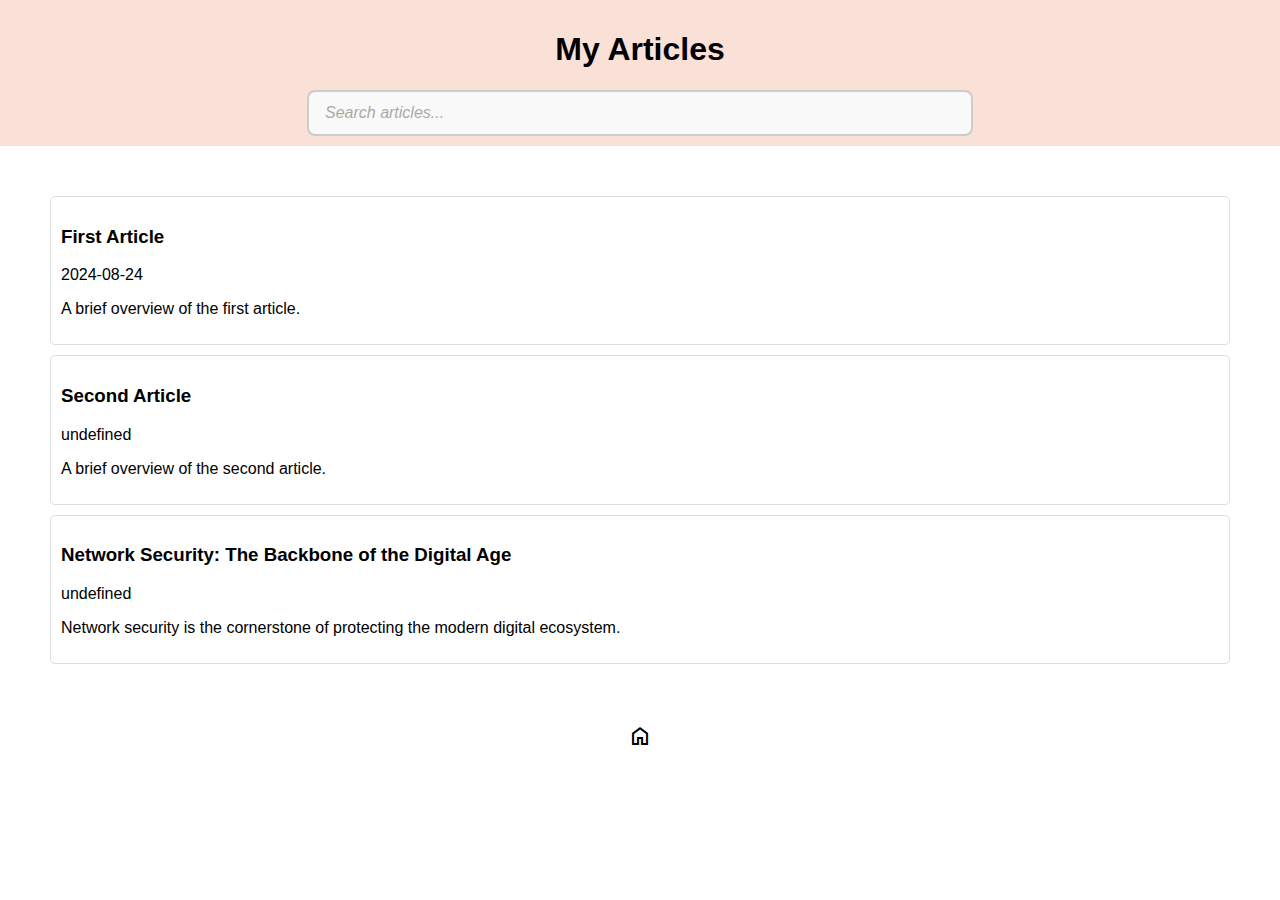
<file: articles/index.html>
<!DOCTYPE html>
<html lang="en">
<head>
    <meta charset="UTF-8">
    <meta name="viewport" content="width=device-width, initial-scale=1.0">
    <title>Home Page</title>
    <link rel="stylesheet" href="styles.css">
    <link rel="stylesheet" href="https://fonts.googleapis.com/css2?family=Material+Symbols+Outlined:opsz,wght,FILL,GRAD@24,400,0,0" />
    <link rel="preconnect" href="https://fonts.googleapis.com">
    <link rel="preconnect" href="https://fonts.gstatic.com" crossorigin>
    <link href="https://fonts.googleapis.com/css2?family=Inconsolata:wght@200..900&family=Open+Sans:ital,wght@0,300..800;1,300..800&display=swap" rel="stylesheet">
</head>
<body>
    <header>
        <h1>My Articles</h1>
        

        <input type="text" id="search-bar" placeholder="Search articles..." oninput="searchArticles()">

        
    </header>
    <main>
        <div id="article-list"></div>
    </main>
    <footer>
        <a href="https://octi3.github.io/folio/"> <span class="material-symbols-outlined">home</span></a>
    </footer>
    <script src="articles.js"></script>
    <script src="index.js"></script>
</body>
</html>
</file>
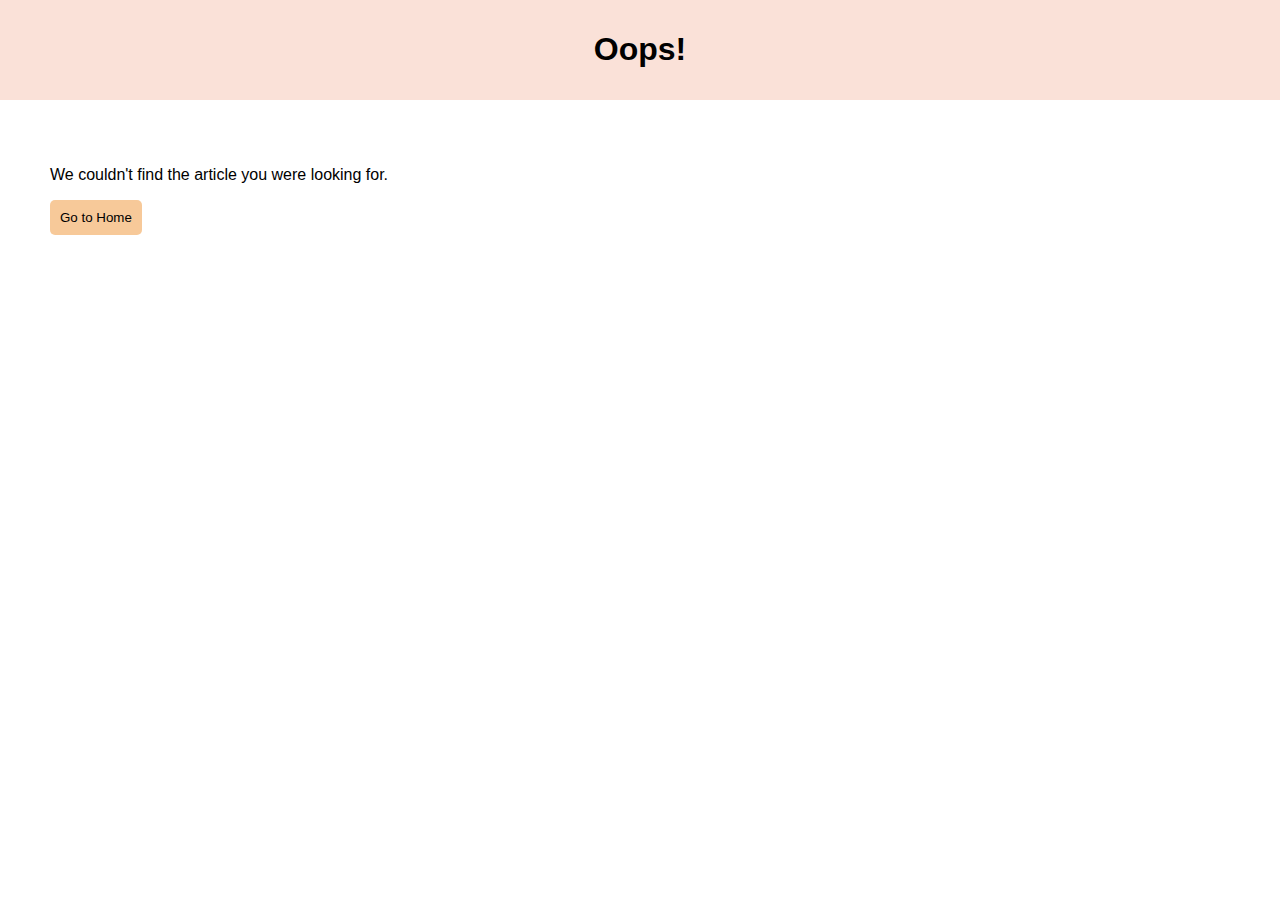
<file: article.html>
<!DOCTYPE html>
<html lang="en">
<head>
    <meta charset="UTF-8">
    <meta name="viewport" content="width=device-width, initial-scale=1.0">
    <title>Article</title>
    <link rel="stylesheet" href="tyles.css">
    <link rel="stylesheet" href="https://fonts.googleapis.com/css2?family=Material+Symbols+Outlined:opsz,wght,FILL,GRAD@24,400,0,0" />
    <link rel="preconnect" href="https://fonts.googleapis.com">
    <link rel="preconnect" href="https://fonts.gstatic.com" crossorigin>
    <link href="https://fonts.googleapis.com/css2?family=Inconsolata:wght@200..900&family=Open+Sans:ital,wght@0,300..800;1,300..800&display=swap" rel="stylesheet">
</head>
<body>
    <header>
        <button onclick="goHome()">
            <span class="material-symbols-outlined">
            arrow_back
            </span>
        </button>
    </header>
    <main>
        <div id="article-container">            
            <h1 id="article-title"></h1>
            <div id="card-date"></div>
            <div id="article-content"></div>
        </div>
    </main>
    <script src="articles.js"></script>
    <script src="article.js"></script>
</body>
</html>
</file>
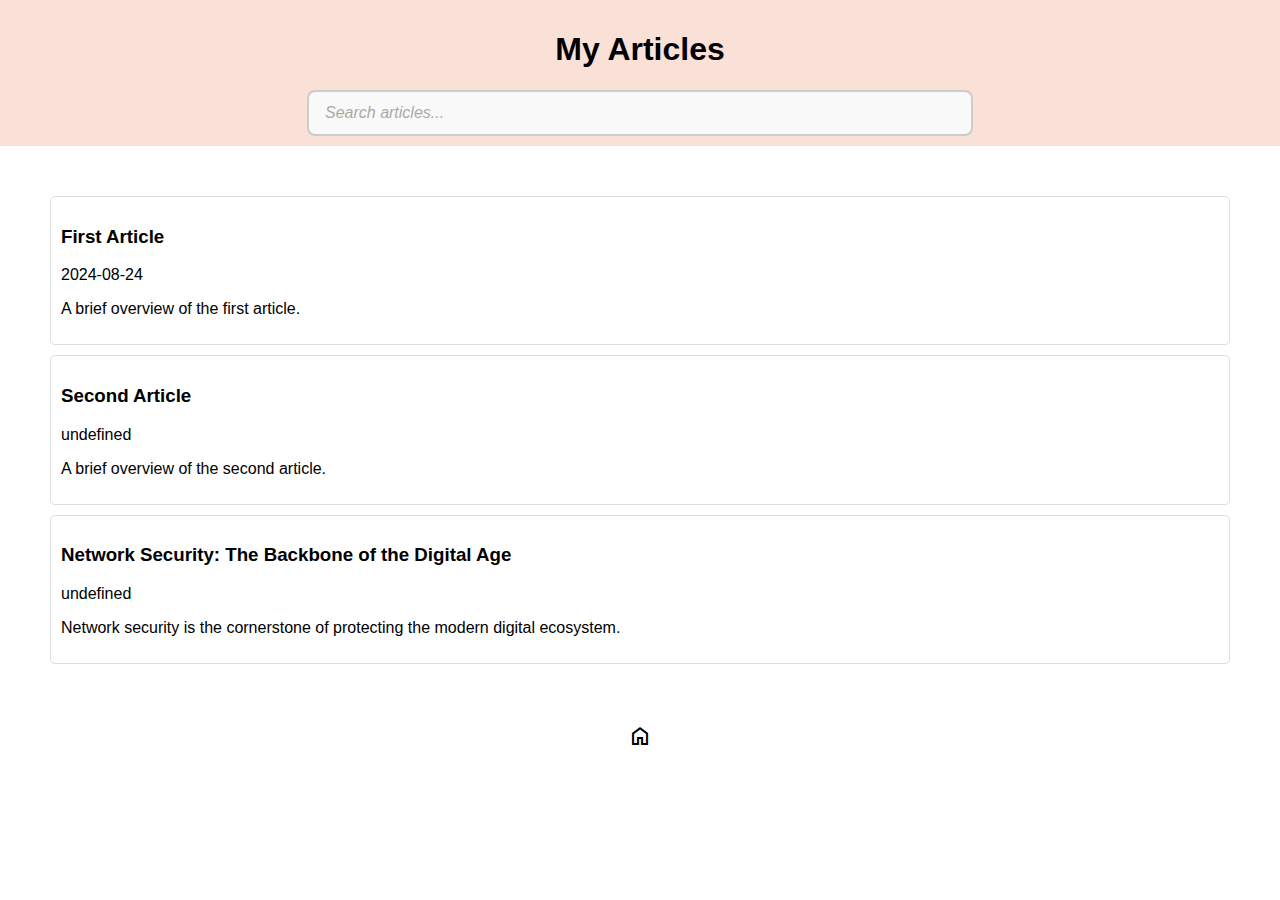
<file: ndex.html>
<!DOCTYPE html>
<html lang="en">
<head>
    <meta charset="UTF-8">
    <meta name="viewport" content="width=device-width, initial-scale=1.0">
    <title>Home Page</title>
    <link rel="stylesheet" href="tyles.css">
    <link rel="stylesheet" href="https://fonts.googleapis.com/css2?family=Material+Symbols+Outlined:opsz,wght,FILL,GRAD@24,400,0,0" />
    <link rel="preconnect" href="https://fonts.googleapis.com">
    <link rel="preconnect" href="https://fonts.gstatic.com" crossorigin>
    <link href="https://fonts.googleapis.com/css2?family=Inconsolata:wght@200..900&family=Open+Sans:ital,wght@0,300..800;1,300..800&display=swap" rel="stylesheet">
</head>
<body>
    <header>
        <h1>My Articles</h1>
        

        <input type="text" id="search-bar" placeholder="Search articles..." oninput="searchArticles()">

        
    </header>
    <main>
        <div id="article-list"></div>
    </main>
    <footer>
        <a href="https://octi3.github.io/folio/"> <span class="material-symbols-outlined">home</span></a>
    </footer>
    <script src="articles.js"></script>
    <script src="index.js"></script>
</body>
</html>
</file>
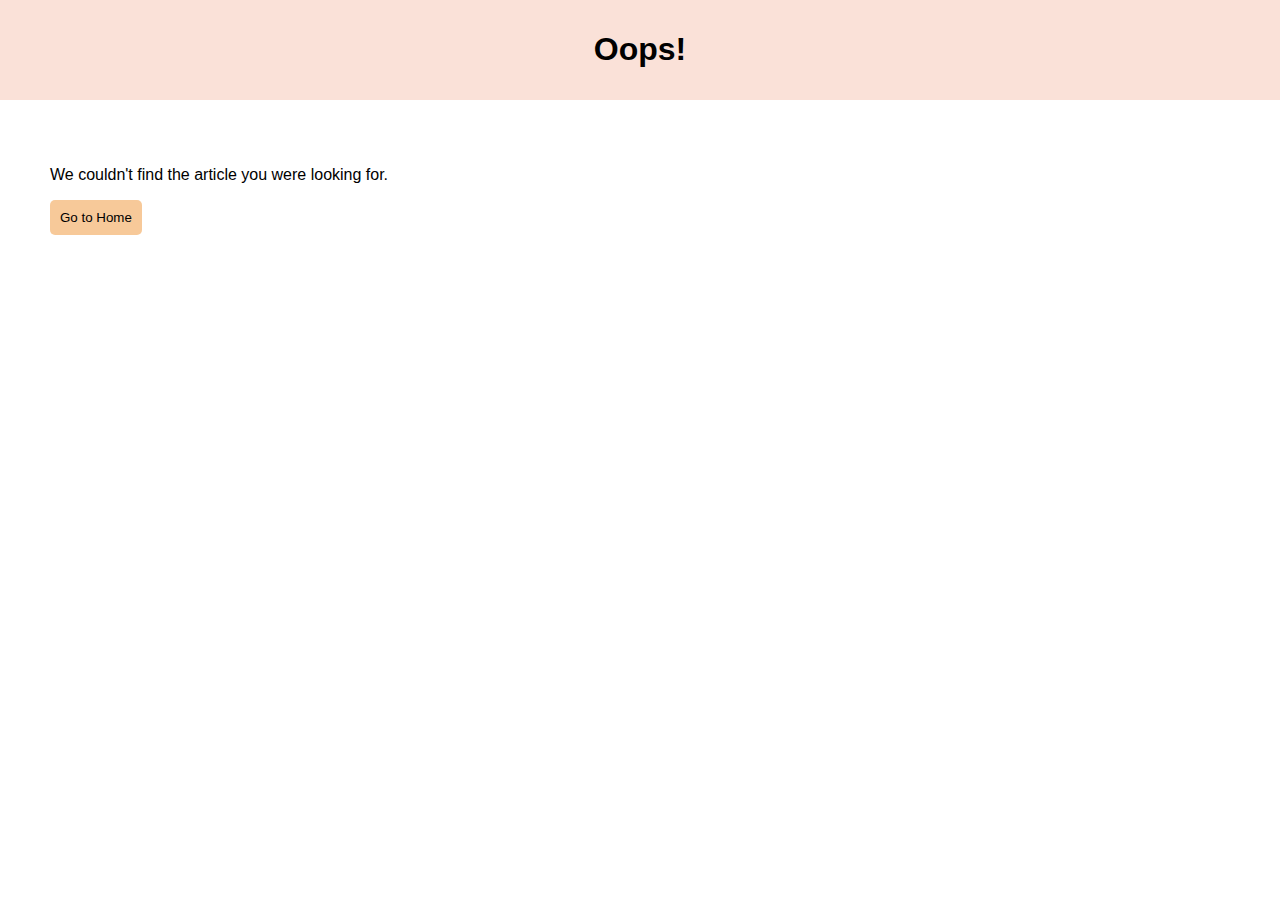
<file: articles/article.html>
<!DOCTYPE html>
<html lang="en">
<head>
    <meta charset="UTF-8">
    <meta name="viewport" content="width=device-width, initial-scale=1.0">
    <title>Article</title>
    <link rel="stylesheet" href="styles.css">
    <link rel="stylesheet" href="https://fonts.googleapis.com/css2?family=Material+Symbols+Outlined:opsz,wght,FILL,GRAD@24,400,0,0" />
    <link rel="preconnect" href="https://fonts.googleapis.com">
    <link rel="preconnect" href="https://fonts.gstatic.com" crossorigin>
    <link href="https://fonts.googleapis.com/css2?family=Inconsolata:wght@200..900&family=Open+Sans:ital,wght@0,300..800;1,300..800&display=swap" rel="stylesheet">
</head>
<body>
    <header>
        <button onclick="goHome()">
            <span class="material-symbols-outlined">
            arrow_back
            </span>
        </button>
    </header>
    <main>
        <div id="article-container">            
            <h1 id="article-title"></h1>
            <div id="card-date"></div>
            <div id="article-content"></div>
        </div>
    </main>
    <script src="articles.js"></script>
    <script src="article.js"></script>
</body>
</html>
</file>
<file: articles/styles.css>
/* General styling */
body {
    font-family: Arial, sans-serif;
    margin: 0;
    padding: 0;
    box-sizing: border-box;
}

header {
    background-color: rgba(230, 104, 60, 0.2);
    padding: 10px;
    text-align: center;
    /* background: linear-gradient(45deg, #f09433, #e6683c, #dc2743, #cc2366, #bc1888);f1f1f1 */
}

main {
    font-family: "Roboto", sans-serif;
    padding: 50px;
}

button {
    background-color: rgba(240, 148, 51, 0.5);
    color: black;
    border: none;
    padding: 10px;
    border-radius: 5px;
    cursor: pointer;
}

button:hover {
    background-color: #9dccfe;
}

#article-list .article-card {
    background-color: #fff;
    border: 1px solid #ddd;
    border-radius: 5px;
    padding: 10px;
    margin-bottom: 10px;
    cursor: pointer;
}

#article-list .article-card:hover {
    background-color: rgba(230, 104, 60, 0.1);
}

#error-page {
    text-align: center;
}

#article-container {
    max-width: 1000px;
    margin: 0 auto;
}

#article-title {
    text-align: center;
}

#article-content {
    font-family: "Open Sans", sans-serif;
    padding: 5px;
    border: 1px solid #ddd;
    border-radius: 5px;
    background-color: #fff;
}

/* Basic input styling */
input {
    width: 50%;
    padding: 12px 16px;
    font-size: 16px;
    font-family: 'Arial', sans-serif;
    border: 2px solid #ccc;
    border-radius: 8px;
    background-color: #f9f9f9;
    transition: border-color 0.3s, box-shadow 0.3s, background-color 0.3s;
    outline: none;
}

/* Input hover effect */
input:hover {
    background-color: #e9e9e9;
}

/* Input focus effect */
input:focus {
    border-color: #0066cc;
    box-shadow: 0 0 8px rgba(0, 102, 204, 0.3);
    background-color: #fff;
}

/* Placeholder styling */
input::placeholder {
    color: #aaa;
    font-style: italic;
}

/* Disabled input state */
input:disabled {
    background-color: #eee;
    color: #999;
    cursor: not-allowed;
    border-color: #ddd;
}

footer {
    color: black;
    text-align: center;
}
.material-symbols-outlined {
    color: black;
}
</file>
<file: tyles.css>
/* General styling */
body {
    font-family: Arial, sans-serif;
    margin: 0;
    padding: 0;
    box-sizing: border-box;
}

header {
    background-color: rgba(230, 104, 60, 0.2);
    padding: 10px;
    text-align: center;
    /* background: linear-gradient(45deg, #f09433, #e6683c, #dc2743, #cc2366, #bc1888);f1f1f1 */
}

main {
    font-family: "Roboto", sans-serif;
    padding: 50px;
}

button {
    background-color: rgba(240, 148, 51, 0.5);
    color: black;
    border: none;
    padding: 10px;
    border-radius: 5px;
    cursor: pointer;
}

button:hover {
    background-color: #9dccfe;
}

#article-list .article-card {
    background-color: #fff;
    border: 1px solid #ddd;
    border-radius: 5px;
    padding: 10px;
    margin-bottom: 10px;
    cursor: pointer;
}

#article-list .article-card:hover {
    background-color: rgba(230, 104, 60, 0.1);
}

#error-page {
    text-align: center;
}

#article-container {
    max-width: 1000px;
    margin: 0 auto;
}

#article-title {
    text-align: center;
}

#article-content {
    font-family: "Open Sans", sans-serif;
    padding: 5px;
    border: 1px solid #ddd;
    border-radius: 5px;
    background-color: #fff;
}

/* Basic input styling */
input {
    width: 50%;
    padding: 12px 16px;
    font-size: 16px;
    font-family: 'Arial', sans-serif;
    border: 2px solid #ccc;
    border-radius: 8px;
    background-color: #f9f9f9;
    transition: border-color 0.3s, box-shadow 0.3s, background-color 0.3s;
    outline: none;
}

/* Input hover effect */
input:hover {
    background-color: #e9e9e9;
}

/* Input focus effect */
input:focus {
    border-color: #0066cc;
    box-shadow: 0 0 8px rgba(0, 102, 204, 0.3);
    background-color: #fff;
}

/* Placeholder styling */
input::placeholder {
    color: #aaa;
    font-style: italic;
}

/* Disabled input state */
input:disabled {
    background-color: #eee;
    color: #999;
    cursor: not-allowed;
    border-color: #ddd;
}

footer {
    color: black;
    text-align: center;
}
.material-symbols-outlined {
    color: black;
}
</file>
